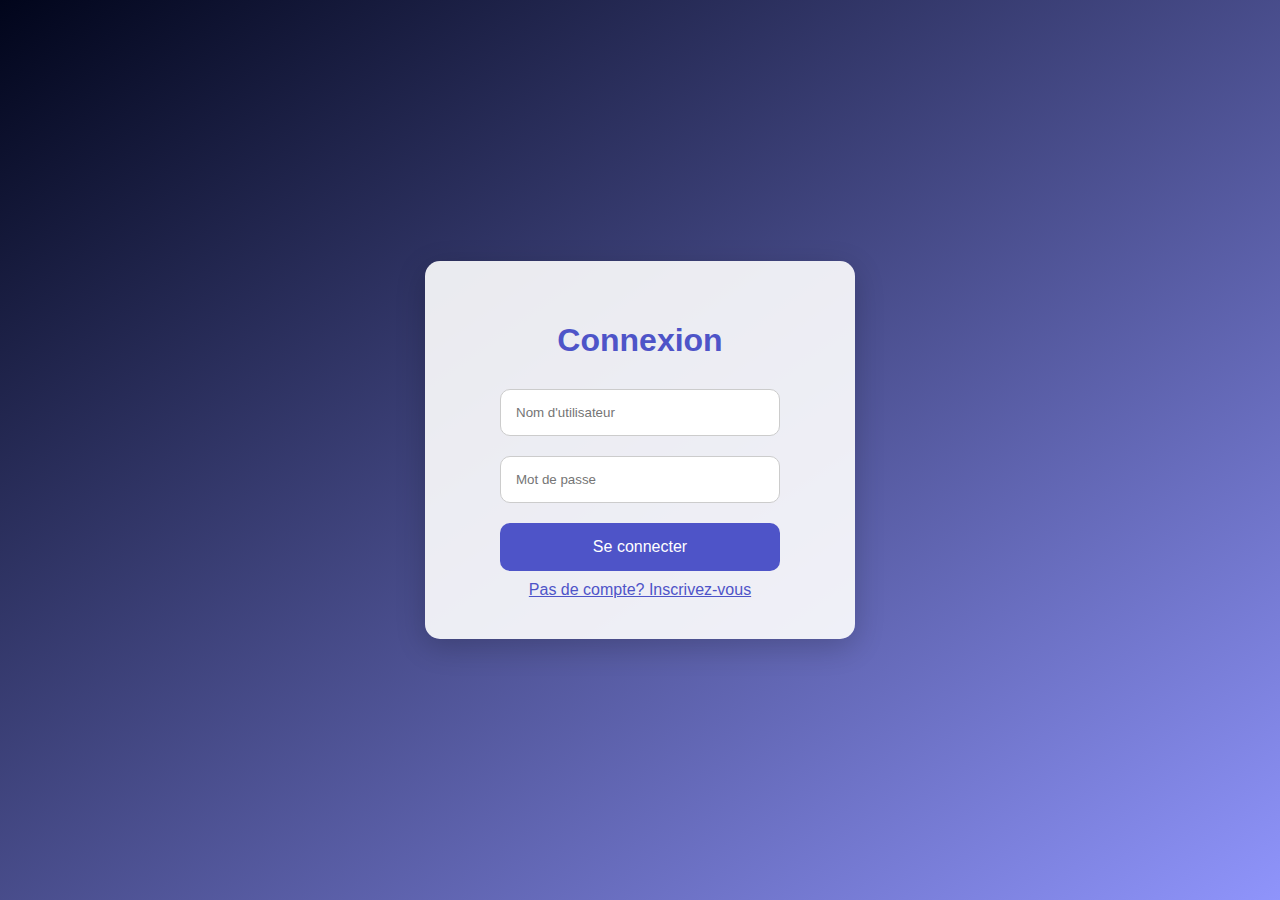
<file: Web version/login.html>
<!DOCTYPE html>
<html lang="fr">
<head>
    <meta charset="UTF-8">
    <meta name="viewport" content="width=device-width, initial-scale=1.0">
    <title>NUNA Banque - Connexion</title>
    <style>
        body {
            font-family: 'Arial', sans-serif;
            display: flex;
            justify-content: center;
            align-items: center;
            height: 100vh;
            background: linear-gradient(to bottom right, rgb(1, 5, 27), #8f94fb);
            margin: 0;
            overflow: hidden;
            animation: bgAnimation 10s infinite alternate;
        }
        @keyframes bgAnimation {
            0% { background: linear-gradient(to bottom right, rgb(1, 5, 27), #8f94fb); }
            100% { background: linear-gradient(to bottom right, #8f94fb, rgb(1, 5, 27)); }
        }
        .container {
            background: rgba(255, 255, 255, 0.9);
            padding: 40px;
            box-shadow: 0 8px 30px rgba(0, 0, 0, 0.2);
            border-radius: 15px;
            width: 350px;
            text-align: center;
            animation: slideIn 1s ease;
        }
        @keyframes slideIn {
            from { opacity: 0; transform: translateY(50px); }
            to { opacity: 1; transform: translateY(0); }
        }
        h1 {
            color: #4e54c8;
            font-size: 2em;
            margin-bottom: 20px;
            animation: fadeIn 2s ease;
        }
        input {
            width: 80%;
            padding: 15px;
            margin: 10px 0;
            border: 1px solid #ccc;
            border-radius: 10px;
            box-sizing: border-box;
            transition: border-color 0.3s;
            animation: fadeIn 2.5s ease;
        }
        input:focus {
            border-color: #4e54c8;
            outline: none;
        }
        button {
            width: 80%;
            padding: 15px;
            background: #4e54c8;
            color: #fff;
            border: none;
            border-radius: 10px;
            cursor: pointer;
            font-size: 1em;
            transition: background-color 0.3s;
            margin-top: 10px;
            animation: fadeIn 3s ease;
        }
        button:hover {
            background: #3e44b8;
        }
        .social-buttons {
            margin: 20px 0;
            animation: fadeIn 3.5s ease;
        }
        .social-buttons button {
            margin: 5px 0;
            width: 80%;
            padding: 15px;
            border-radius: 10px;
            color: #fff;
            border: none;
            cursor: pointer;
            transition: opacity 0.3s;
        }
        /*
        .social-buttons .facebook { background: #3b5998; }
        .social-buttons .google { background: #db4437; }
        .social-buttons .twitter { background: #1da1f2; }
        .social-buttons .linkedin { background: #0077b5; }
        .social-buttons button:hover {
            opacity: 0.8;
        }*/
        .toggle-link {
            color: #4e54c8;
            cursor: pointer;
            text-decoration: underline;
            margin-top: 10px;
            display: block;
            animation: fadeIn 4s ease;
        }
    </style>
</head>
<body>
    <div class="container">
        <h1 id="form-title">Connexion</h1>
        <form id="login-form" onsubmit="handleSubmit(event)">
            <input type="text" name="username" placeholder="Nom d'utilisateur" required>
            <input type="password" name="password" placeholder="Mot de passe" required>
            <button type="submit">Se connecter</button>
        </form>
        <a class="toggle-link" onclick="toggleForm()" href="singup.html">Pas de compte? Inscrivez-vous</a>
    </div>

    <script>
        function toggleForm() {
            const formTitle = document.getElementById('form-title');
            const loginForm = document.getElementById('login-form');
            const toggleLink = document.querySelector('.toggle-link');
            
            if (formTitle.textContent === 'Connexion') {
                formTitle.textContent = 'Inscription';
                loginForm.innerHTML = 
                    <input type="text" name="username" placeholder="Nom d'utilisateur" required>
                    <input type="email" name="email" placeholder="Email" required>
                    <input type="password" name="password" placeholder="Mot de passe" required>
                    <button type="submit">S'inscrire</button>
                ;
                toggleLink.textContent = 'Déjà un compte? Connectez-vous';
            } else {
                formTitle.textContent = 'Connexion';
                loginForm.innerHTML = 
                    <input type="text" name="username" placeholder="Nom d'utilisateur" required>
                    <input type="password" name="password" placeholder="Mot de passe" required>
                    <button type="submit">Se connecter</button>
                ;
                toggleLink.textContent = 'Pas de compte? Inscrivez-vous';
            }
        }
        
        function handleSubmit(event) {
            event.preventDefault();
            const formTitle = document.getElementById('form-title');
            const email = document.querySelector('input[name="email"]') ? document.querySelector('input[name="email"]').value : null;
            const message = formTitle.textContent === 'Inscription' ? 'Merci de vous être inscrit!' : 'Vous vous êtes connecté avec succès!';
            
            alert(message);
            if (email) {
                sendNotification(email, message);
            }
        }
        
        function sendNotification(email, message) {
            console.log(Envoi d'un email à ${email}: ${message});
            // Dans une application réelle, tu utiliserais une API d'email pour envoyer l'email
        }
    </script>
</body>
</html>
</file>
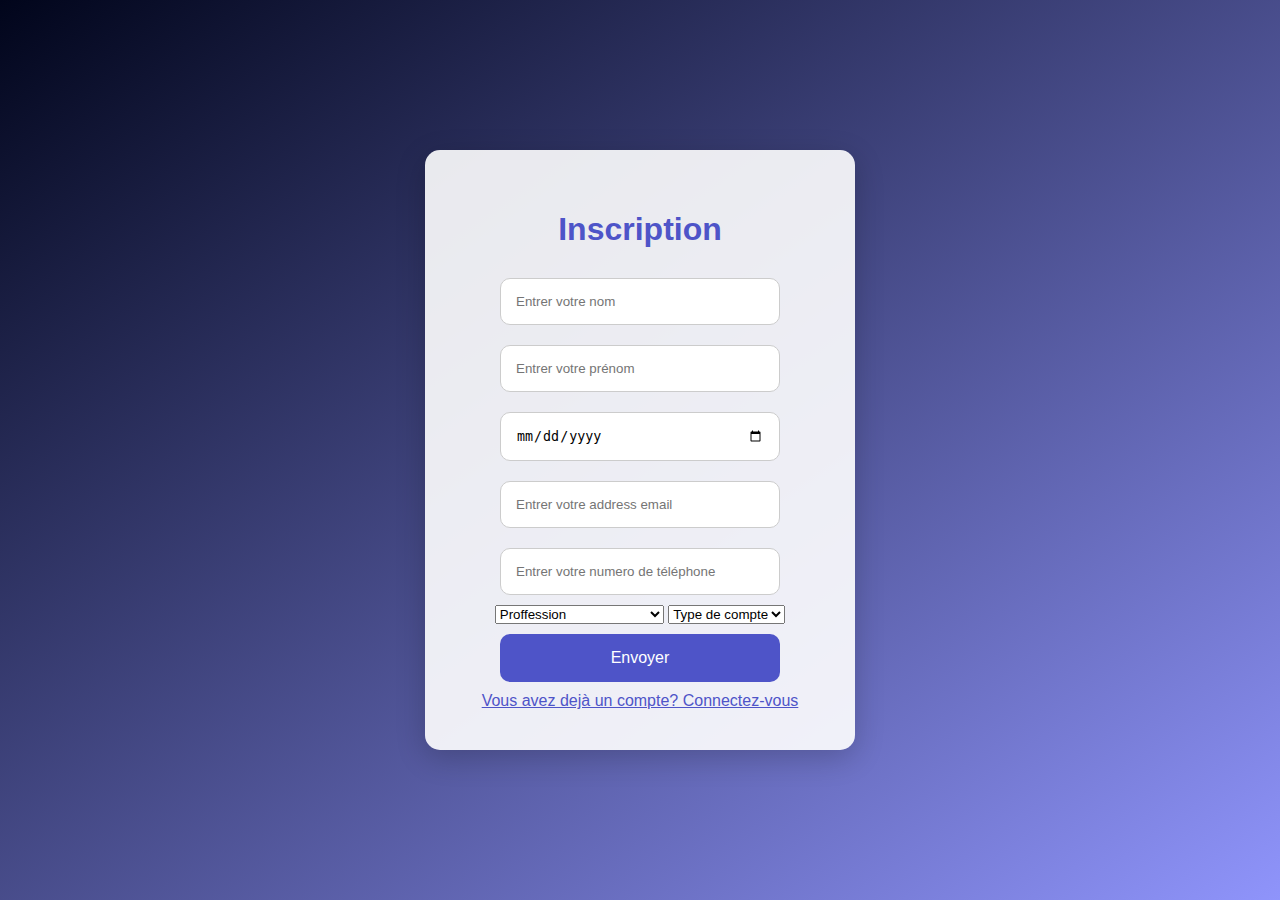
<file: Web version/singup.html>
<!DOCTYPE html>
<html lang="fr">
<head>
    <meta charset="UTF-8">
    <meta name="viewport" content="width=device-width, initial-scale=1.0">
    <title>NUNA Banque - Inscription</title>
    <style>
        body {
            font-family: 'Arial', sans-serif;
            display: flex;
            justify-content: center;
            align-items: center;
            height: 100vh;
            background: linear-gradient(to bottom right, rgb(1, 5, 27), #8f94fb);
            margin: 0;
            overflow: hidden;
            animation: bgAnimation 10s infinite alternate;
        }
        @keyframes bgAnimation {
            0% { background: linear-gradient(to bottom right, rgb(1, 5, 27), #8f94fb); }
            100% { background: linear-gradient(to bottom right, #8f94fb, rgb(1, 5, 27)); }
        }
        .container {
            background: rgba(255, 255, 255, 0.9);
            padding: 40px;
            box-shadow: 0 8px 30px rgba(0, 0, 0, 0.2);
            border-radius: 15px;
            width: 350px;
            text-align: center;
            animation: slideIn 1s ease;
        }
        @keyframes slideIn {
            from { opacity: 0; transform: translateY(50px); }
            to { opacity: 1; transform: translateY(0); }
        }
        h1 {
            color: #4e54c8;
            font-size: 2em;
            margin-bottom: 20px;
            animation: fadeIn 2s ease;
        }
        input {
            width: 80%;
            padding: 15px;
            margin: 10px 0;
            border: 1px solid #ccc;
            border-radius: 10px;
            box-sizing: border-box;
            transition: border-color 0.3s;
            animation: fadeIn 2.5s ease;
        }
        input:focus {
            border-color: #4e54c8;
            outline: none;
        }
        button {
            width: 80%;
            padding: 15px;
            background: #4e54c8;
            color: #fff;
            border: none;
            border-radius: 10px;
            cursor: pointer;
            font-size: 1em;
            transition: background-color 0.3s;
            margin-top: 10px;
            animation: fadeIn 3s ease;
        }
        button:hover {
            background: #3e44b8;
        }
        .social-buttons {
            margin: 20px 0;
            animation: fadeIn 3.5s ease;
        }
        .social-buttons button {
            margin: 5px 0;
            width: 80%;
            padding: 15px;
            border-radius: 10px;
            color: #fff;
            border: none;
            cursor: pointer;
            transition: opacity 0.3s;
        }
        /*
        .social-buttons .facebook { background: #3b5998; }
        .social-buttons .google { background: #db4437; }
        .social-buttons .twitter { background: #1da1f2; }
        .social-buttons .linkedin { background: #0077b5; }
        .social-buttons button:hover {
            opacity: 0.8;
        }*/
        .toggle-link {
            color: #4e54c8;
            cursor: pointer;
            text-decoration: underline;
            margin-top: 10px;
            display: block;
            animation: fadeIn 4s ease;
        }
    </style>
</head>
<body>
    <div class="container">
        <h1 id="form-title">Inscription</h1>
        <form id="login-form" onsubmit="handleSubmit(event)">
            <input type="text" name="name" placeholder="Entrer votre nom" required>
            <input type="text" name="surname" placeholder="Entrer votre prénom">
            <input type="date" name="date-of-birth" placeholder="Entrer votre date de naissance" required>
            <input type="email" name="email" placeholder="Entrer votre address email" required>
            <input type="tel" name="telephone" placeholder="Entrer votre numero de téléphone" required pattern="[0-9]{9}">
            <select name="proffession" required>
                <option disabled selected>Proffession</option>
                <option value="proffession">Administrateur système</option>
                <option value="proffession">Agent de sécurité</option>
                <option value="proffession">Agent immobilier</option>
                <option value="proffession">Analyste de données</option>
                <option value="proffession">Analyste financier</option>
                <option value="proffession">Architectee</option>
                <option value="proffession">Bibliothécaire</option>
                <option value="proffession">Biologiste</option>
                <option value="proffession">Chauffeur</option>
                <option value="proffession">Chemiste</option>
                <option value="proffession">Chirurgien</option>
                <option value="proffession">Comptable</option>
                <option value="proffession">Coiffeur(se)</option>
                <option value="proffession">Cuisinier(ère)</option>
                <option value="proffession">Développeur web/mobile</option>
                <option value="proffession">Dentiste</option>
                <option value="proffession">Designer graphique</option>
                <option value="proffession">Educateur spécialisé</option>
                <option value="proffession">Electricien(ne)</option>
                <option value="proffession">Enseignant(e)</option>
                <option value="proffession">Esthéticien(ne)</option>
                <option value="proffession">Etudiant(e)</option>
                <option value="proffession">Expert en cybersécurité</option>
                <option value="proffession">Hôte(sse) de l'air</option>
                <option value="proffession">Ingénieur</option>
                <option value="proffession">Infimier(ère)</option>
                <option value="proffession">Mécanicien(ne)</option>
                <option value="proffession">Médecin généraliste</option>
                <option value="proffession">Musicien(ne)</option>
                <option value="proffession">Nutritionniste</option>
                <option value="proffession">Photographe</option>
                <option value="proffession">Plombier(ère)</option>
                <option value="proffession">Psychologue</option>
                <option value="proffession">Sage-femme</option>
                <option value="proffession">Scénariste</option>
                <option value="proffession">Vidéaste</option>
                <option value="proffession">Autre ...</option>
            </select>
            <select name="account-type" required>
                <option disabled selected>Type de compte</option>
                <option value="Particulier">Particulier</option>
                <option value="Groupe">Groupe</option>
            </select>
            <button type="submit">Envoyer</button>
        </form>
        <a class="toggle-link" onclick="toggleForm()" href="login.html" >Vous avez dejà un compte? Connectez-vous</a>
    </div>

    <script>
        function toggleForm() {
            const formTitle = document.getElementById('form-title');
            const loginForm = document.getElementById('login-form');
            const toggleLink = document.querySelector('.toggle-link');
            
            if (formTitle.textContent === 'Connexion') {
                formTitle.textContent = 'Inscription';
                loginForm.innerHTML = 
                    <input type="text" name="username" placeholder="Nom d'utilisateur" required>
                    <input type="email" name="email" placeholder="Email" required>
                    <input type="password" name="password" placeholder="Mot de passe" required>
                    <button type="submit">S'inscrire</button>
                ;
                toggleLink.textContent = 'Déjà un compte? Connectez-vous';
            } else {
                formTitle.textContent = 'Connexion';
                loginForm.innerHTML = 
                    <input type="text" name="username" placeholder="Nom d'utilisateur" required>
                    <input type="password" name="password" placeholder="Mot de passe" required>
                    <button type="submit">Se connecter</button>
                ;
                toggleLink.textContent = 'Pas de compte? Inscrivez-vous';
            }
        }
        
        function handleSubmit(event) {
            event.preventDefault();
            const formTitle = document.getElementById('form-title');
            const email = document.querySelector('input[name="email"]') ? document.querySelector('input[name="email"]').value : null;
            const message = formTitle.textContent === 'Inscription' ? 'Merci de vous être inscrit!' : 'Vous vous êtes connecté avec succès!';
            
            alert(message);
            if (email) {
                sendNotification(email, message);
            }
        }
        
        function sendNotification(email, message) {
            console.log(Envoi d'un email à ${email}: ${message});
            // Dans une application réelle, tu utiliserais une API d'email pour envoyer l'email
        }
    </script>
</body>
</html>
</file>
